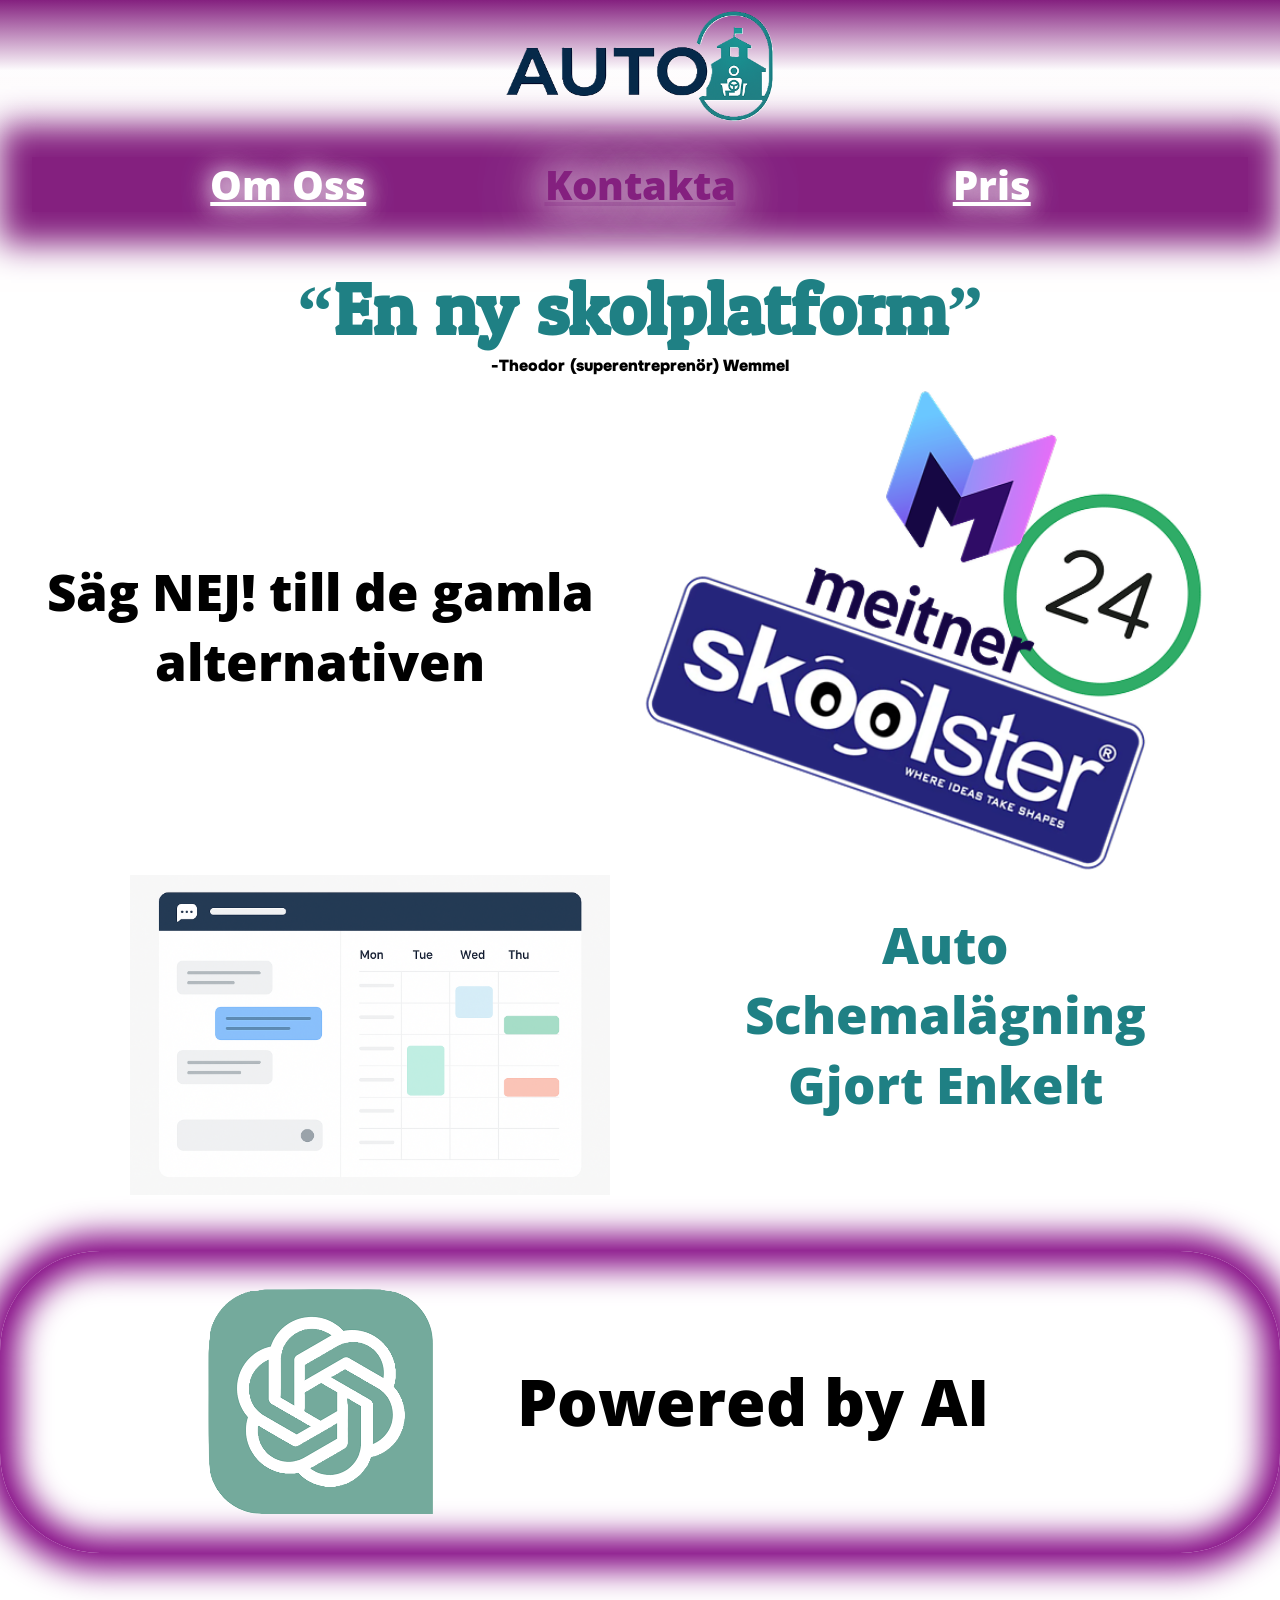
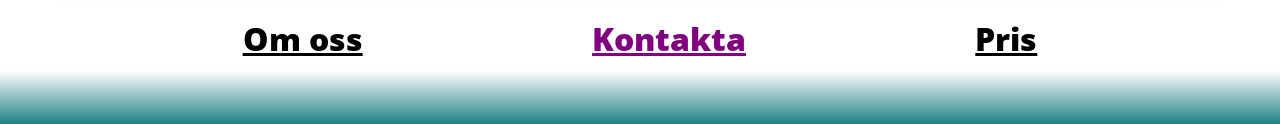
<file: Content/index.html>
<!DOCTYPE html>
<html lang="se">
<head>
<meta charset="UTF-8">

<link rel="stylesheet" href="mall.css">

<title>Huvudsida | Auto Skola</title>

</head>
<body>

<div class="header">
	<div class="storBild">
		<a class="länkStorBild" href="index.html"><img class="logga" src="AutoSkolaLoggaTransparent.png" alt="Auto Skola Logga"></a>
	</div>
	<div class="litentext">
		<a class="omOssLänk1" href="omoss.html">Om Oss</a>
		<a class="kontaktaLänk1" href="kontakta.html">Kontakta</a>
		<a class="prisLänk1" href="pris.html">Pris</a>
	</div>
</div>

<div class="Quote">
	<h1 class="QuoteText">“En ny skolplatform”</h1>
	<p class="Quoteurce">-Theodor (superentreprenör) Wemmel</p>
</div>

<div class="gammlaAlternativ">
	<h1 class="storText">Säg NEJ! till de gamla alternativen</h1>
	<img class="group1" src="Group1.png" alt="Gammla Alternativ">
</div>

<div class="gjortEnkelt">
	<img class="autoSkolaMocup" src="autoSkolaMocup.png" alt="Auto Skola Mocup">
	<h1 class="storTextBlå" >Auto Schemalägning Gjort Enkelt</h1>
</div>

<div class="poweredByAI">
	<div class="chatGPTDiv">
		<img class="chatGPT" src="imagesTransparent.png" alt="ChatGPT Logga">
	</div>
	<h1 class="poweredByAIText">Powered by AI</h1>
</div>

<div class="fotter">
	<a class="fotterLänk" href="omoss.html">Om oss</a>
	<a class="fotterLänkPurple" href="kontakta.html">Kontakta</a>
	<a class="fotterLänk" href="pris.html">Pris</a>
</div>

</body>

</html>
</file>
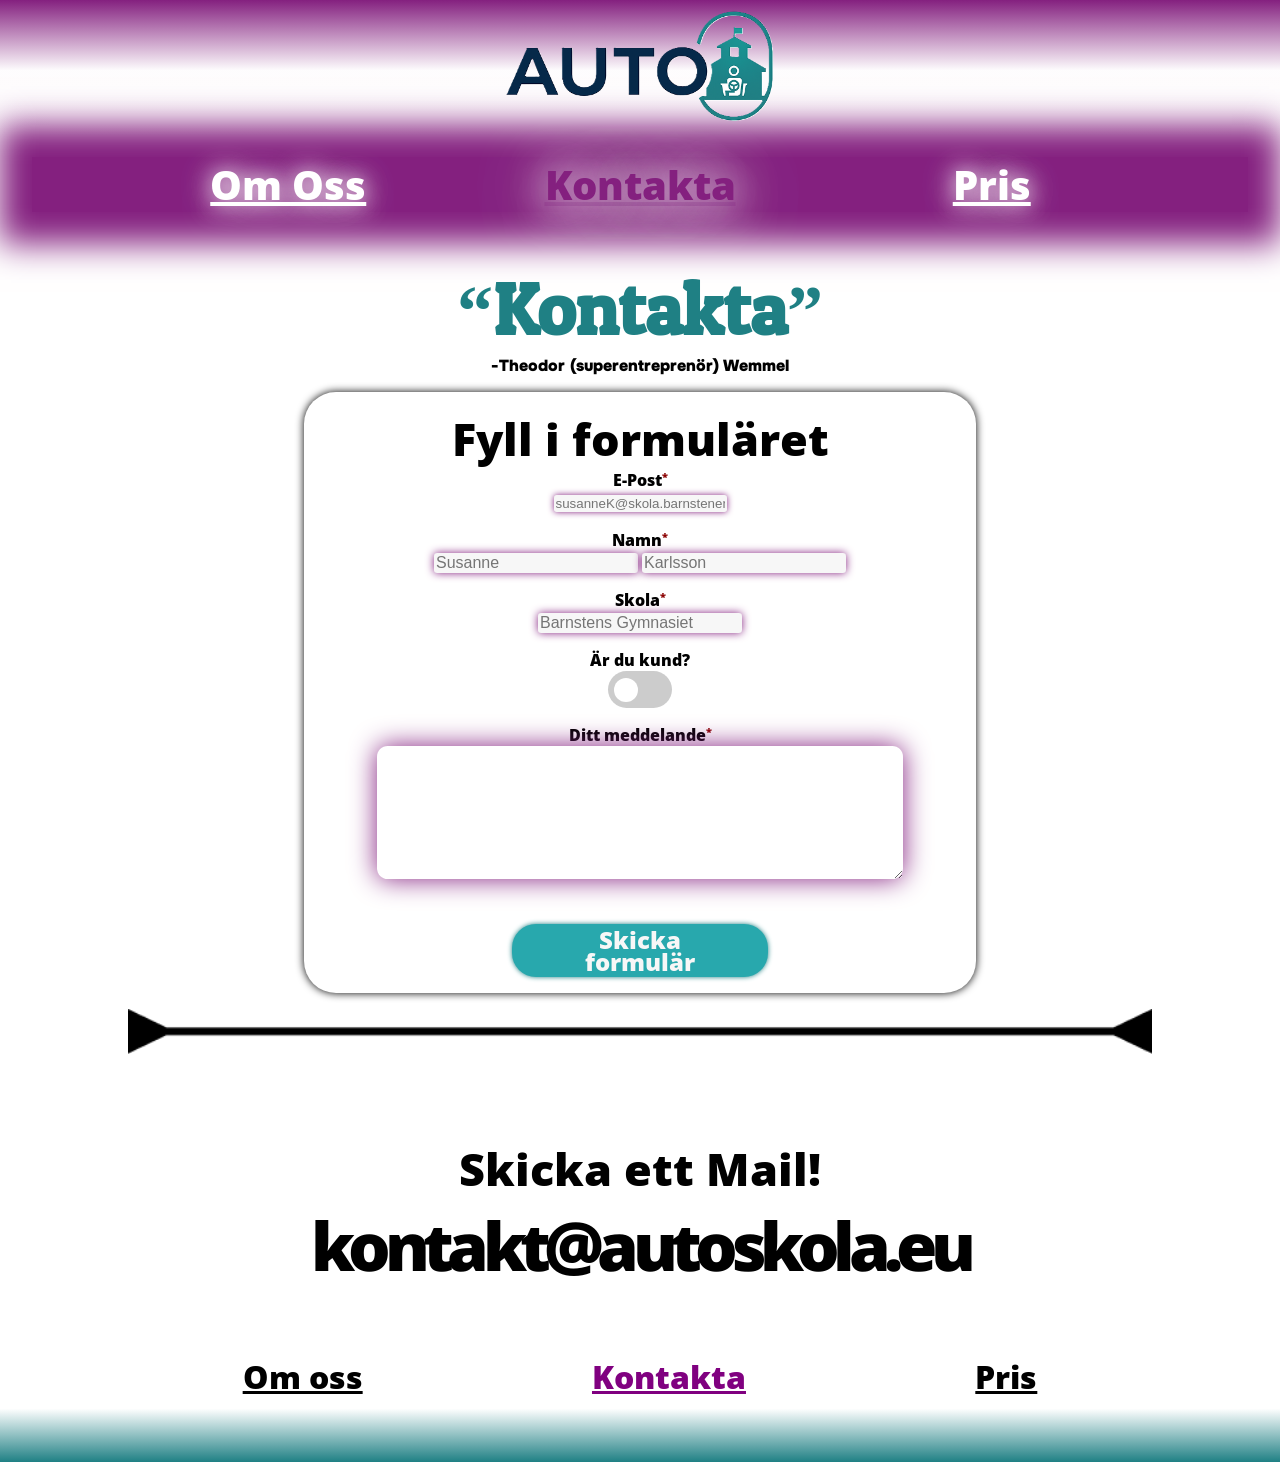
<file: Content/kontakta.html>
<!DOCTYPE html>
<html lang="se">
<head>
<meta charset="UTF-8">

<link rel="stylesheet" href="mall.css">

<title>kontakta | Auto Skola</title>

</head>
<body>

<div class="header">
	<div class="storBild">
		<a class="länkStorBild" href="index.html"><img class="logga" src="AutoSkolaLoggaTransparent.png" alt="Auto Skola Logga"></a>
	</div>
	<div class="litentext">
		<a class="omOssLänk1" href="omoss.html">Om Oss</a>
		<a class="kontaktaLänk1" href="kontakta.html">Kontakta</a>
		<a class="prisLänk1" href="pris.html">Pris</a>
	</div>
</div>

<div class="Quote">
	<h1 class="QuoteText">“Kontakta”</h1>
	<p class="Quoteurce">-Theodor (superentreprenör) Wemmel</p>
</div>

<div class="formulär">
	<form class="form" id="form">
		<p class="comingSoon">Fyll i formuläret</p>
		<div class="email">
			<div class="asteriskDiv">
				<label for="mail">E-Post</label>
				<label class="asterisk" for="mail">*</label>
			</div>
			<input class="litenTextFält" type="email" name="mail" id="mail" required placeholder="susanneK@skola.barnstenens.se">
		</div>
		<div class="Namn">
			<div class="asteriskDiv">
				<label for="förNamn">Namn</label>
				<label class="asterisk" for="förNamn">*</label>
			</div>
			<input class="litenTextFält" type="text" name="förNamn" id="förNamn" required placeholder="Susanne">
			<input class="litenTextFält" type="text" name="efterNamn" id="efterNamn" required placeholder="Karlsson">
		</div>
		<div class="skolaFrån">
			<div class="asteriskDiv">
				<label for ="skolaFrån">Skola</label>
				<label class="asterisk" for="skolaFrån">*</label>
			</div>
			<input class="litenTextFält" type="text" name="skolaFrån" id="skolaFrån" required placeholder="Barnstens Gymnasiet">
		</div>
		<div class="ärKund">
			<div class="asteriskDiv">
				<label for="ärKund">Är du kund?</label>
			</div>
			<label class="switch">
				<input type="checkbox" name="ärKund" id="ärKund">
				<span class="slider"></span>
			</label>
		</div>
		<div class="medellande">
			<div class="asteriskDiv">
				<label for="meddelande">Ditt meddelande</label>
				<label class="asterisk" for="meddelande">*</label>
			</div>
			<textarea class="storTextFält" name="meddelande" id="meddelande"></textarea>
		</div>
		<button class="skickaFormulär" type="submit" id="submitButton" popovertarget="popup">Skicka<br>formulär</button>
	</form>
</div>

<dialog id="thankYouModal">
  <p class="meddelandSkickats">Tack! Ditt meddelande har skickats. 🎉</p>
  <button id="closeDialog">Stäng</button>
</dialog>

<script>


const form = document.getElementById('form');
const modal = document.getElementById('thankYouModal');
const closeBtn = document.getElementById('closeDialog');

form.addEventListener('submit', function(event) {
	console.log("start");
	// Stoppa formuläret från att ladda om sidan direkt
	event.preventDefault();

	// Lägga in kod för att faktiskt skicka formuläret (fetch)
	getData();
  
	// Visa popup-fönstret
	modal.showModal(); 
  
	// Nollställ formuläret (valfritt)
	form.reset();
});

// Stäng popupen när man klickar på knappen
closeBtn.addEventListener('click', () => {
  modal.close();
});



async function getData() {
  const url = "/api/contact";
  
  let data = {
  mail: document.getElementById("mail").value,
  förNamn: document.getElementById("förNamn").value,
  efterNamn: document.getElementById("efterNamn").value,
  skolaFrån: document.getElementById("skolaFrån").value,
  ärKund: document.getElementById("ärKund").checked,
  meddelande: document.getElementById("meddelande").value
  };
  
  let params = new URLSearchParams(data);
  
  
  let bodySt = params.toString();
  
    const response = await fetch(url, {  
		method: "POST",
		headers: {
			'Content-Type': 'application/x-www-form-urlencoded'
		  },
		  body: bodySt
		});
	
    if (!response.ok) {
      throw new Error(`Response status: ${response.status}`);
    }
  
}
</script>

<img class="avskärmare" src="Line1.png" alt="Avskärmare">

<div class="mail">
	<p class="skickaMail">Skicka ett Mail!</p>
	<p class="mailAdress">kontakt@autoskola.eu</p>
</div>

<div class="fotter">
	<a class="fotterLänk" href="omoss.html">Om oss</a>
	<a class="fotterLänkPurple" href="kontakta.html">Kontakta</a>
	<a class="fotterLänk" href="pris.html">Pris</a>
</div>

</body>
</html>
</file>
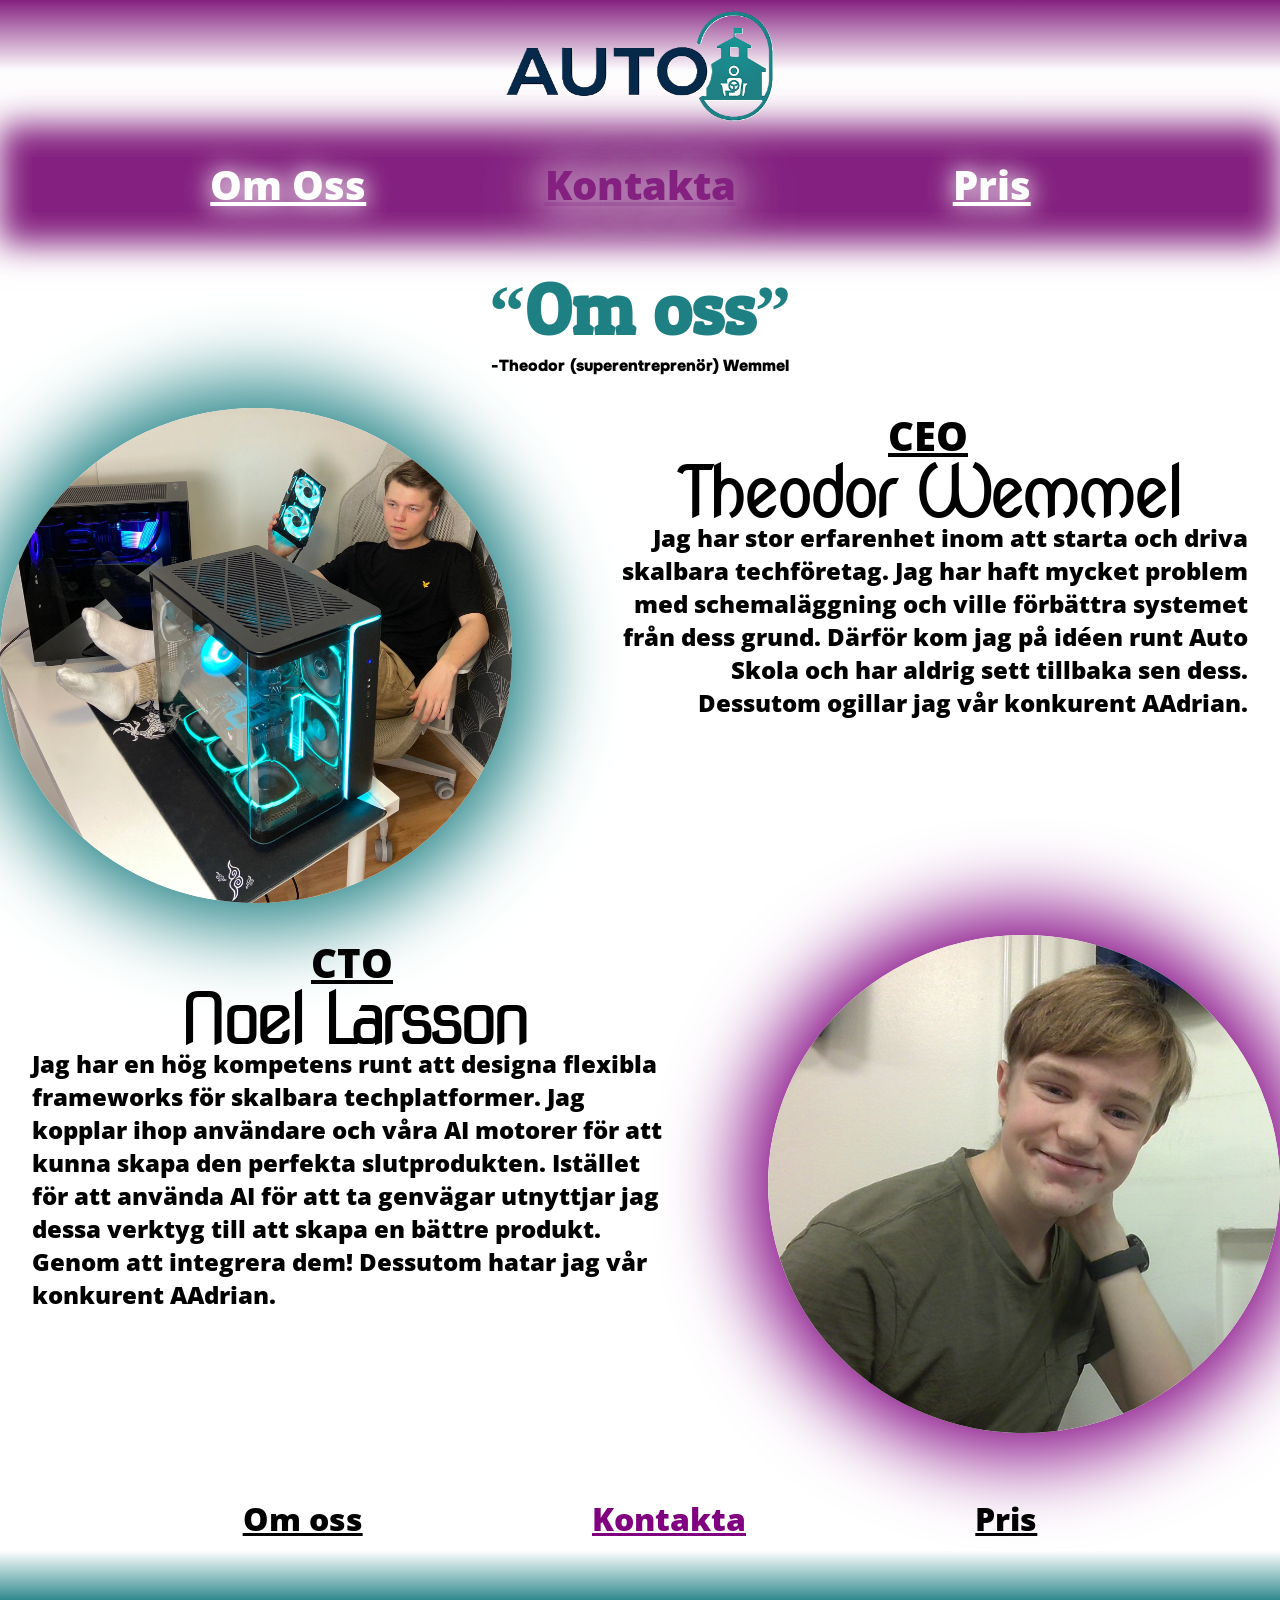
<file: Content/omoss.html>
<!DOCTYPE html>
<html lang="se">
<head>
<meta charset="UTF-8">

<link rel="stylesheet" href="mall.css">

<title>Om Oss | Auto Skola</title>

</head>
<body>

<div class="header">
	<div class="storBild">
		<a class="länkStorBild" href="index.html"><img class="logga" src="AutoSkolaLoggaTransparent.png" alt="Auto Skola Logga"></a>
	</div>
	<div class="litentext">
		<a class="omOssLänk1" href="omoss.html">Om Oss</a>
		<a class="kontaktaLänk1" href="kontakta.html">Kontakta</a>
		<a class="prisLänk1" href="pris.html">Pris</a>
	</div>
</div>

<div class="Quote">
	<h1 class="QuoteText">“Om oss”</h1>
	<p class="Quoteurce">-Theodor (superentreprenör) Wemmel</p>
</div>

<div class="omTheodor">
	<img class="TheodorBild" src="20250220_162354851_iOS-1.png" alt="Bild Theodor Wemmel">
	<div class="omTheodorText">
		<p class="titleOm">CEO</p>
		<p class="namnOmTheo">Theodor Wemmel</p>
		<p class="textOmTheo">Jag har stor erfarenhet inom att starta och driva skalbara techföretag. Jag har haft mycket problem med schemaläggning och ville förbättra systemet från dess grund. Därför kom jag på idéen runt Auto Skola och har aldrig sett tillbaka sen dess. Dessutom ogillar jag vår konkurent AAdrian.</p>
	</div>
</div>

<div class="omNoel">
	<img class="NoelBild" src="WIN_20251209_09_13_33_Pro.png" alt="Bild Noel Larsson">
	<div class="omNoelText">
		<p class="titleOm">CTO</p>
		<p class="namnOmNoel">Noel Larsson</p>
		<p class="textOmNoel">Jag har en hög kompetens runt att designa flexibla frameworks för skalbara techplatformer. Jag kopplar ihop användare och våra AI motorer för att kunna skapa den perfekta slutprodukten. Istället för att använda AI för att ta genvägar utnyttjar jag dessa verktyg till att skapa en bättre produkt. Genom att integrera dem! Dessutom hatar jag vår konkurent AAdrian.</p>
	</div>
</div>

<div class="fotter">
	<a class="fotterLänk" href="omoss.html">Om oss</a>
	<a class="fotterLänkPurple" href="kontakta.html">Kontakta</a>
	<a class="fotterLänk" href="pris.html">Pris</a>
</div>

</body>

</html>
</file>
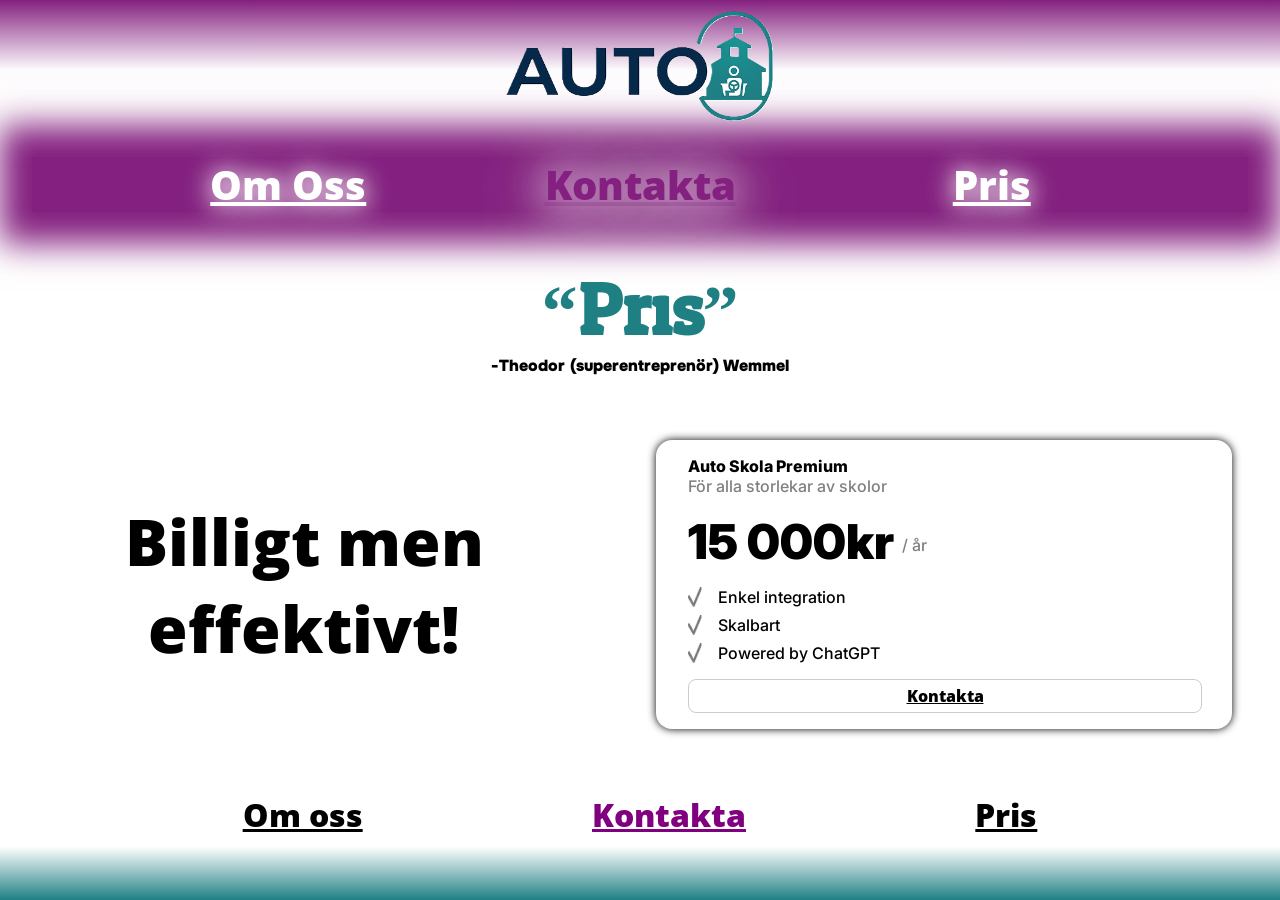
<file: Content/pris.html>
<!DOCTYPE html>
<html lang="se">
<head>
<meta charset="UTF-8">

<link rel="stylesheet" href="mall.css">

<title>Pris | Auto Skola</title>

</head>
<body>

<div class="header">
	<div class="storBild">
		<a class="länkStorBild" href="index.html"><img class="logga" src="AutoSkolaLoggaTransparent.png" alt="Auto Skola Logga"></a>
	</div>
	<div class="litentext">
		<a class="omOssLänk1" href="omoss.html">Om Oss</a>
		<a class="kontaktaLänk1" href="kontakta.html">Kontakta</a>
		<a class="prisLänk1" href="pris.html">Pris</a>
	</div>
</div>

<div class="Quote">
	<h1 class="QuoteText">“Pris”</h1>
	<p class="Quoteurce">-Theodor (superentreprenör) Wemmel</p>
</div>

<div class="prisUppläg">
	<p class="billigtEffektivt">Billigt men effektivt!</p>
	<div class="prisPanel">
		<p class="premium">Auto Skola Premium</p>
		<p class="storlekar">För alla storlekar av skolor</p>
		<div class="faktisktPris">
			<p class="kostnad">15 000kr</p>
			<p class="år">/ år</p>
		</div>
		<div class="checkText">
			<img class="checkemark" src="Vector4.png" alt="Checkmark">
			<p class="checkmarkText">Enkel integration</p>
		</div>
		<div class="checkText">
			<img class="checkemark" src="Vector4.png" alt="Checkmark">
			<p class="checkmarkText">Skalbart</p>
		</div>
		<div class="checkText">
			<img class="checkemark" src="Vector4.png" alt="Checkmark">
			<p class="checkmarkText">Powered by ChatGPT</p>
		</div>
		<div class="kontaktaPrisDiv"><a class="kontaktaPris" href="kontakta.html">Kontakta</a></div>
	</div>
</div>

<div class="fotter">
	<a class="fotterLänk" href="omoss.html">Om oss</a>
	<a class="fotterLänkPurple" href="kontakta.html">Kontakta</a>
	<a class="fotterLänk" href="pris.html">Pris</a>
</div>
	
</body>

</html>
</file>
<file: Content/mall.css>
body {
	text-align: center;
	margin: 0px;
}

@font-face {
	font-family: "OdorMeanChey";
  src: url(OdorMeanChey-Regular.ttf);
}
@font-face {
	font-family: "Onest-ExtraBold";
  src: url(Onest-VariableFont_wght.ttf);
  font-weight: 100 1000;
}
@font-face {
	font-family: "OpenSans-Ex";
  src: url(OpenSans-VariableFont_wdth,wght.ttf);
  font-weight: 300 800;
}
@font-face {
	font-family: "Nova-Oval";
  src: url(NovaOval-Regular.ttf);
  font-weight: 300 800;
}
@font-face {
	font-family: "Nova-Square";
  src: url(NovaSquare-Regular.ttf);
  font-weight: 300 800;
}
@font-face {
	font-family: "Inter";
  src: url(Inter-VariableFont_opsz,wght.ttf);
  font-weight: 300 1000;
}

.Quoteurce {
	font-family: "Onest-ExtraBold";
	font-weight: 1000;
	margin-top: 0.2em;
	margin-bottom: 0em;
}

.Quote {
	font-family: "OdorMeanChey";
}

.QuoteText {
	color: #1F8084;
	font-size: 4.5em;
	margin-top: 0.3em;
	margin-bottom: 0.1em;
	line-height: 1em;
}

.länkStorBild {
	display: inline-block;
	height: 25%;
}

.storBild {
	background-image: linear-gradient(to top, white, rgba(132,32,127,0.01), rgba(132,32,127,1));
}

.logga {
	width: 60%;
	height: 100%;
	object-fit: contain;
}

a {
	color: white;
	font-family: "OpenSans-Ex";
	font-weight: 800;
}

a:hover {
	text-decoration: underline dotted white;
}

.litentext {
	display: flex;
	flex-direction: row;
	background-color:#84207F;
	margin-bottom: 4em;
    margin-top: 1em;
	margin-right: 2em;
	margin-left: 2em;
	box-shadow: 0 0 2em 2em rgba(132,32,127, 1);
}

.omOssLänk1 {
	margin: auto;
	font-size: 2.5em;
	width: 100%;
	text-shadow: 0 0 20px rgba(255, 255, 255, 0.68), 0 0 30px rgba(255, 255, 255, 0.52), 0 0 40px rgba(255, 255, 255, 0.36), 0 0 50px rgba(255, 255, 255, 0.02), 0 0 60px rgba(255, 255, 255, 0);
}

.kontaktaLänk1 {
	font-size: 2.5em;
	color: #84207F;
	text-decoration: underline;
	text-decoration-color: #84207F;
	text-shadow: 0 0 1em rgba(255, 255, 255, 1), 0 0 2em rgba(255, 255, 255, 0.68), 0 0 3em rgba(255, 255, 255, 0.52), 0 0 4em rgba(255, 255, 255, 0.36), 0 0 5em rgba(255, 255, 255, 0.02), 0 0 6em rgba(255, 255, 255, 0);
	margin-top: auto;
	margin-bottom: auto;
	word-wrap: break-word;
}

.kontaktaLänk1:hover{
	text-decoration: underline dotted purple;
}

.prisLänk1 {
	margin: auto;
	font-size: 2.5em;
	width: 100%;
	text-shadow: 0 0 20px rgba(255, 255, 255, 0.68), 0 0 30px rgba(255, 255, 255, 0.52), 0 0 40px rgba(255, 255, 255, 0.36), 0 0 50px rgba(255, 255, 255, 0.02), 0 0 60px rgba(255, 255, 255, 0);
}

.gammlaAlternativ {
	display: flex;
	flex-direction: row;
	width: 100%;
}

.storText {
	font-family: "OpenSans-Ex";
	font-weight: 800;
	font-size: 3.2em;
	width: 45%;
	margin-left: auto;
	margin-right: auto;
	margin-top: auto;
	margin-bottom: auto;
}

.group1 {
	object-fit: contain;
	width: 50%;
}


.gjortEnkelt {
	display: flex;
	flex-direction: row;
	flex-wrap: wrap;
	width: 100%;
	justify-content: space-evenly;
}

.autoSkolaMocup {
	width: 30em;
	object-fit: contain;
}

.storTextBlå {
	font-family: "OpenSans-Ex";
	font-weight: 800;
	font-size: 3.2em;
	max-width: 8em;
	object-fit: contain;
	
	color: #1F8084;
}

.poweredByAI {
	display: flex;
	flex-direction: row;
	width: 100%;
	justify-content: center;
	padding-top: 3%;
	padding-bottom: 3%;
	border-style:solid;
	border-width: 0.0em;
	border-color: rgba(132,32,127, 0.9);
	border-radius: 100px;
	box-shadow: 0px 0px 2em 1em purple, purple 0px 0px 2em 1em inset;
	margin-top: 3.5em;
	margin-bottom: 3.5em;
}

.poweredByAIText {
	font-family: "OpenSans-Ex";
	font-weight: 800;
	font-size: 4em;
	object-fit: contain;
	width: 50%;
	margin-top: auto;
	margin-bottom: auto;
}

.chatGPTDiv {
	right: 10px;
	display: flex;
	justify-content: flex-end;
}

.fotter {
	display: flex;
	flex-direction: row;
	justify-content: space-around;
	padding-left: 10%;
	padding-right: 10%;
	margin-top: 4em;
	padding-bottom: 4em;
	background-image: linear-gradient(to bottom, white, rgba(31,128,132, 0), rgba(31,128,132,1));
}

.fotterLänk {
	color: black;
	font-size: 2em;
}

.fotterLänk:hover {
	text-decoration: underline dotted black;
}

.fotterLänkPurple {
	color: purple;
	font-size: 2em;
}

.fotterLänkPurple:hover {
	text-decoration: underline dotted purple;
}



.omTheodor {
	display: flex;
	flex-direction: row;
	width:100%;
	justify-content: space-between;
	margin-top:2em;
	margin-bottom: 2em;
	object-fit: contain;
}

.omTheodorText {
	width: 50%;
	margin-right: 2em;
}

.TheodorBild {
	width: 40%;
	border-radius:50%;
	box-shadow: 0 0 5em 1.5em #1F8084;
	margin-bottom: auto;
	margin-top: auto;
}

.titleOm {
	font-family: "OpenSans-Ex";
	font-weight: 800;
	font-size: 2.5em;
	text-decoration: underline;
	margin: 0;
}

.namnOmTheo {
	font-family: "Nova-Oval";
	font-weight: 800;
	font-size: 4.5em;
	margin: 0;
	letter-spacing: -0.1em;
	line-height: 0.8em;
}

.namnOmNoel {
	font-family: "Nova-Square";
	font-weight: 800;
	font-size: 4.5em;
	margin: 0;
	letter-spacing: -0.1em;
	line-height: 0.8em;
}

.textOmTheo {
	text-align: right;
	font-family: "OpenSans-Ex";
	font-weight: 800;
	font-size: 1.5em;
	margin: 0em;
}

.textOmNoel {
	text-align: left;
	font-family: "OpenSans-Ex";
	font-weight: 800;
	font-size: 1.5em;
	margin: 0em;
}

.omNoel {
	display: flex;
	flex-direction: row-reverse;
	width:100%;
	justify-content: space-between;
	margin-top:2em;
	margin-bottom: 2em;
	object-fit: contain;
}

.omNoelText {
	width: 50%;
	margin-left: 2em;
}

.NoelBild {
	width: 40%;
	border-radius:50%;
	box-shadow: 0 0 5em 1.5em purple;
	margin-bottom: auto;
	margin-top: auto;
	
	
	
}

.avskärmare {
	width: 80%;
}

.formulär {
	font-family: "OpenSans-Ex";
	font-weight: 800;
}

.form {
	width: 50%;
	margin-right: auto;
	margin-left: auto;
	border: 0em solid purple;
	border-radius: 2em;
	padding: 1em;
	margin-top: 1em;
	margin-bottom: 1em;
	display: flex;
	flex-direction: column;
	justify-content: center;
	box-shadow: 0 0 0.5em black;
}

.comingSoon {
	font-size: 2.8em;
	margin-top: 0;
	margin-bottom: 0;
}

.asteriskDiv {
	display: flex;
	flex-direction: row;
	justify-content: center;
}

.asterisk {
	font-size: 70%;
	margin-bottom: auto;
	color: darkred;
}

.switch {
	position: relative;
	display: inline-block;
	width: 4em;
	height: 2.3em;
}

.switch input {
	opacity: 0;
	width: 0;
	height: 0;
}

.slider {
	position: absolute;
	cursor: pointer;
	top: 0;
	left: 0;
	right: 0;
	bottom: 0;
	background-color: #ccc;
	transition: .4s;
	border-radius: 3em;
}

.slider:before {
	position: absolute;
	content: "";
	height: 1.5em;
	width: 1.5em;
	left: 0.4em;
	bottom: 0.4em;
	background-color: white;
	transition: .4s;
	border-radius: 50%;
}

input:checked + .slider {
	background-color: #84207F;
	box-shadow: 0 0 0.5em #84207F;
}

input:checked + .slider:before {
	transform: translateX(26px);
}

input[type=text] {
	border: 0em solid #f7f7f7;
	background-color: #f7f7f7;
	outline: none;
	font-size: 1em;
	/*
	transition: box-shadow 3s ease all;
	transition: background-color 0.4s ease-in-out;
	*/
}
input[type=email] {
	border: 0em solid #f7f7f7;
	background-color: #f7f7f7;
	outline: none;
	/*
	transition: box-shadow 0.4s;
	transition: background-color 0.4s;
	*/
}

input[type=text]:focus {
	background-color: white;
}
input[type=email]:focus {
	background-color: white;
}

.litenTextFält {
	border-radius: 0.2em;
	box-shadow: 0 0 0.5em #84207F;
}
.litenTextFält:focus {
	box-shadow: 0 0 0.8em #84207F;
}

.storTextFält {
	width: 80%;
	max-width: 90%;
	max-height: 30em;
	height: 9em;
	border-radius: 0.8em;
	box-shadow: 0 0 2em #84207F;
	outline: none;
	border: 0 solid white;
	padding: 0.5em;
	min-width: 20em;
	min-height: 4em;
}

.storTextFält:focus {
	box-shadow: 0 0 3.5em #84207F;
}

.skickaFormulär {
	margin-top: 1em;
	width: 20%;
	margin-right: auto;
	margin-left: auto;
}

.mail {
	font-family: "OpenSans-Ex";
	font-weight: 800;
	margin-top: 5em;
}

.email {
	margin-bottom: 1em;
}

.Namn {
	margin-bottom: 1em;
}

.skolaFrån {
	margin-bottom: 1em;
}

.ärKund {
	margin-bottom: 1em;
}

.medellande {
	margin-bottom: 1em;
}

.skickaFormulär {
	font-family: "OpenSans-Ex";
	font-weight: 800;
	line-height: 0.9em;
	padding-top: 0.2em;
	padding-bottom: 0.2em;
	color: #f7f7f7;
	border-radius: 1em;
	border: 0 solid white;
	background-color: #28a8ad;
	width: 40%;
	
	font-size: 1.5em;
	box-shadow: 0 0 0.2em #1F8084;
}

.skickaFormulär:hover {
	box-shadow: 0 0 0.1em #1F8084;
}

.skickaMail {
	font-size: 2.8em;
	margin-top: 0;
	margin-bottom: 0;
}

.mailAdress {
	font-size: 4.2em;
	margin-top: 0;
	margin-bottom: 0;
	letter-spacing: -0.1em;
	word-wrap: break-word;
}

#thankYouModal {
	font-family: "OpenSans-Ex";
	font-weight: 800;
	border-radius: 2em;
	border-width: 0em;
	font-size: 2em;
	background: radial-gradient(#1F808499, #1F8084df);
	box-shadow: 0 0 5em 0.1em #1F8084;
}

#closeDialog {
	font-family: "OpenSans-Ex";
	font-weight: 800;
	line-height: 0.9em;
	padding-top: 0.2em;
	padding-bottom: 0.2em;
	color: #f7f7f7;
	border-radius: 1em;
	border: 0 solid white;
	background-color: #28a8ad;
	width: 40%;
	
	font-size: 1.5em;
	box-shadow: 0 0 0.2em #1F8084;
}

.meddelandSkickats {
}





.prisUppläg {
	display: flex;
	flex-direction: row;
	justify-content: space-around;
	margin-top: 4em;
}

.billigtEffektivt {
	margin-top: auto;
	margin-bottom: auto;
	font-family: "OpenSans-Ex";
	font-weight: 800;
	font-size: 4em;
	width: 40%;
	word-wrap: break-word;
}

.prisPanel {
	width:40%;
	border: 0 solid black;
	border-radius: 1em;
	box-shadow: 0 0 0.5em black;
	text-align: left;
	padding-left: 2em;
	padding-right: 2em;
	font-family: "Inter";
	font-weight: 500;
}

.premium {
	font-weight: 800;
	margin-bottom: 0;
}

.storlekar {
	color: grey;
	margin: 0;
}

.faktisktPris {
	display: flex;
	flex-direction: row;
	margin-top: 1em;
	margin-bottom: 1em;
}

.kostnad {
	font-weight: 1000;
	font-size: 3em;
	margin: 0;
}

.år {
	margin-top: auto;
	padding-left: 0.5em;
	color: grey;
}

.checkText {
	display: flex;
	flex-direction: row;
	margin-top: 0.5em;
	margin-bottom: 0.5em;
}

.checkemark {
	padding-right: 1em;
}

.checkmarkText {
	margin: 0;
}

.kontaktaPris {
	color: black;
}

.kontaktaPris:hover {
	text-decoration: underline dotted black;
}


.kontaktaPrisDiv {
	width: 100%;
	border: 0.1em solid rgba(0, 0, 0, 0.2);
	border-radius: 0.5em;
	text-align: center;
	margin-top: 1em;
	margin-bottom: 1em;
	padding-top: 0.3em;
	padding-bottom: 0.3em;
}






	
@media (max-aspect-ratio: 10/9){
	.litentext {
		display:flex;
		flex-direction: column;
	}
	
	.logga {
		width: 100%;
	}
	
	.kontaktaLänk1 {
		margin:auto;	
	}
	
	.gammlaAlternativ {
		flex-direction: column-reverse;
	}
	
	.group1 {
		content: url("Group1-1.jpg");
		width: 90%;
		margin-left: auto;
		margin-right: auto;
	}
	
	.storText {
		width: 90%;
		margin-top: 0.1em;
		margin-bottom: 1em;
	}
	
	.gjortEnkelt {
		flex-direction: column;
	}
	
	.autoSkolaMocup {
		width: 90%;
		margin-left: auto;
		margin-right: auto;
	}
	
	.storTextBlå {
		width: 90%;
		margin-top: 0.1em;
		margin-right: auto;
		margin-left: auto;
	}
	
	.poweredByAIText {
		width: 80%;
		text-align: left;
		margin-right: 5%;
	}
	
	.poweredByAI {
		justify-content: center;
	}
	
	.chatGPT {
		margin-top: auto;
		margin-bottom: auto;
		width: 70%;
	}
	.chatGPTDiv {
		width:40%;
	}
	
	.fotter {
		flex-direction: column;
		padding-bottom: 1em;
	}
	
	.fotterLänk {
		margin-top: 1em;
		margin-bottom: 1em;
	}
	
	.fotterLänkPurple {
		margin-top: 1em;
		margin-bottom: 1em;
	}
	
	
	
	
	.omTheodor {
		flex-direction: column;
		justify-content: center;
	}
	
	.TheodorBild {
		width: 90%;
		margin-right: auto;
		margin-left: auto;
	}
	
	.omTheodorText {
		width: 90%;
		margin-right: auto;
		margin-left: auto;
	}
	
	.omNoel {
		flex-direction: column;
		justify-content: center;
	}
	
	.NoelBild {
		width: 90%;
		margin-right: auto;
		margin-left: auto;
	}
	
	.omNoelText {
		width: 90%;
		margin-right: auto;
		margin-left: auto;
	}
	
	.textOmTheo {
		text-align: center;
	}
	
	.textOmNoel {
		text-align: center;
	}
	
	

	
	
	
	.prisUppläg {
		flex-direction: column-reverse;
		justify-content: center;
	}
	
	.billigtEffektivt {
		width: 80%;
		margin-left: auto;
		margin-right: auto;
	}
	
	.prisPanel {
		width: 80%;
		margin-left: auto;
		margin-right: auto;
		text-align: center;
	}
	
	.faktisktPris {
		justify-content: center;
	}
	
	
	.år {
		margin-bottom: 1em;
	}
	
	.checkText {
		text-align: center;
	}
	
	.checkmarkText {
		margin-left: auto;
		margin-right: auto;
	}
}
</file>
